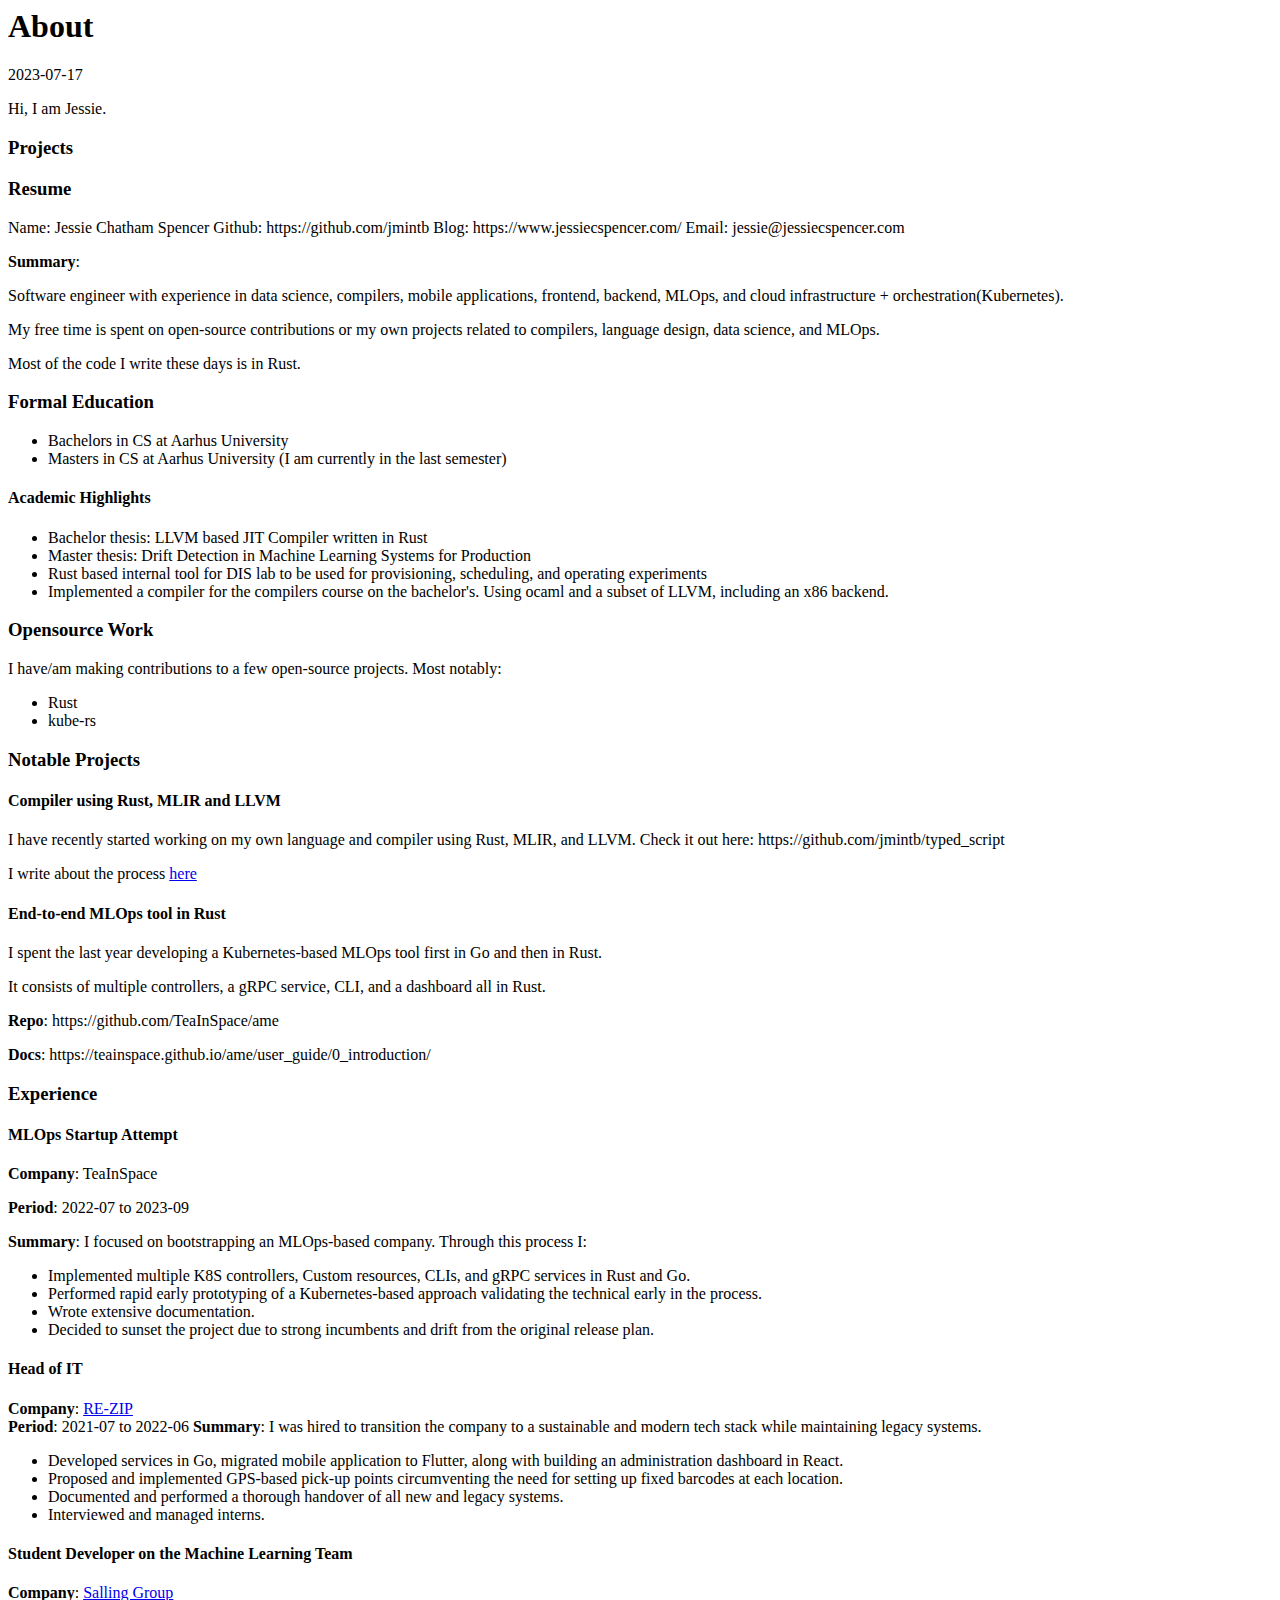
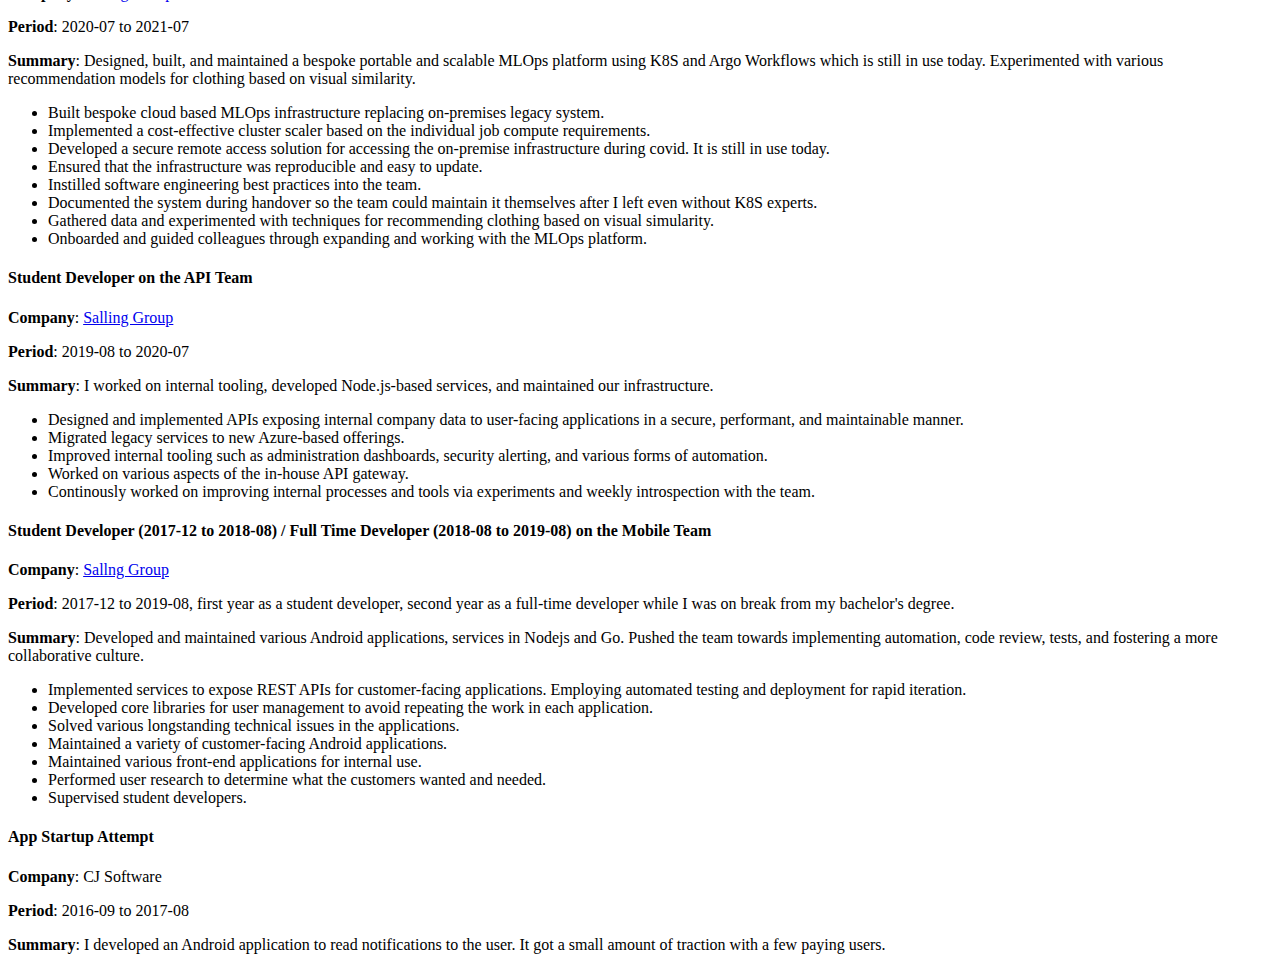
<file: about/index.html>
<html lang="en">
<head>
<meta 
  name    = "color-scheme" 
  content = "light dark"
/>
<meta name="viewport" content="width=device-width, initial-scale=1">
<link rel="stylesheet" href="https://www.jessiecspencer.com/main.css">
</head>
<main >

<article>
  <h1 class="post-title">About</h1>
  <span class="post-date">2023-07-17</span>
  <p>Hi, I am Jessie.</p>
<h3 id="projects">Projects</h3>
<h3 id="resume">Resume</h3>
<p>Name: Jessie Chatham Spencer
Github: https://github.com/jmintb
Blog: https://www.jessiecspencer.com/
Email: jessie@jessiecspencer.com</p>
<p><strong>Summary</strong>:</p>
<p>Software engineer with experience in data science, compilers, mobile applications, frontend, backend, MLOps, and cloud infrastructure + orchestration(Kubernetes).</p>
<p>My free time is spent on open-source contributions or my own projects related to compilers, language design, data science, and MLOps.</p>
<p>Most of the code I write these days is in Rust.</p>
<h3 id="formal-education">Formal Education</h3>
<ul>
<li>Bachelors in CS at Aarhus University</li>
<li>Masters in CS at Aarhus University (I am currently in the last semester)</li>
</ul>
<h4 id="academic-highlights">Academic Highlights</h4>
<ul>
<li>Bachelor thesis: LLVM based JIT Compiler written in Rust</li>
<li>Master thesis: Drift Detection in Machine Learning Systems for Production</li>
<li>Rust based internal tool for DIS lab to be used for provisioning, scheduling, and operating experiments</li>
<li>Implemented a compiler for the compilers course on the bachelor's. Using ocaml and a subset of LLVM, including an x86 backend.</li>
</ul>
<h3 id="opensource-work">Opensource Work</h3>
<p>I have/am making contributions to a few open-source projects. Most notably:</p>
<ul>
<li>Rust</li>
<li>kube-rs</li>
</ul>
<h3 id="notable-projects">Notable Projects</h3>
<h4 id="compiler-using-rust-mlir-and-llvm">Compiler using Rust, MLIR and LLVM</h4>
<p>I have recently started working on my own language and compiler using Rust, MLIR, and LLVM. Check it out here: https://github.com/jmintb/typed_script</p>
<p>I write about the process <a href="https://www.jessiecspencer.com/blog/programming-language-1/">here</a></p>
<h4 id="end-to-end-mlops-tool-in-rust">End-to-end MLOps tool in Rust</h4>
<p>I spent the last year developing a Kubernetes-based MLOps tool first in Go and then in Rust.</p>
<p>It consists of multiple controllers, a gRPC service, CLI, and a dashboard all in Rust.</p>
<p><strong>Repo</strong>: https://github.com/TeaInSpace/ame</p>
<p><strong>Docs</strong>: https://teainspace.github.io/ame/user_guide/0_introduction/</p>
<h3 id="experience">Experience</h3>
<h4 id="mlops-startup-attempt">MLOps Startup Attempt</h4>
<p><strong>Company</strong>: TeaInSpace</p>
<p><strong>Period</strong>: 2022-07 to 2023-09</p>
<p><strong>Summary</strong>: I focused on bootstrapping an MLOps-based company. Through this process I:</p>
<ul>
<li>Implemented multiple K8S controllers, Custom resources, CLIs, and gRPC services in Rust and Go.</li>
<li>Performed rapid early prototyping of a Kubernetes-based approach validating the technical early in the process.</li>
<li>Wrote extensive documentation.</li>
<li>Decided to sunset the project due to strong incumbents and drift from the original release plan.</li>
</ul>
<h4 id="head-of-it">Head of IT</h4>
<p><strong>Company</strong>: <a href="https://re-zip.com/?gclid=Cj0KCQjwxuCnBhDLARIsAB-cq1o_z7teB4AaU04GBLa0RuAxazpu2lyCzlcImiq2tUMRNC3hCEdFuQ0aAuFWEALw_wcB">RE-ZIP</a><br />
<strong>Period</strong>: 2021-07 to 2022-06
<strong>Summary</strong>: I was hired to transition the company to a sustainable and modern tech stack while maintaining legacy systems.</p>
<ul>
<li>Developed services in Go, migrated mobile application to Flutter, along with building an administration dashboard in React.</li>
<li>Proposed and implemented GPS-based pick-up points circumventing the need for setting up fixed barcodes at each location.</li>
<li>Documented and performed a thorough handover of all new and legacy systems.</li>
<li>Interviewed and managed interns.</li>
</ul>
<h4 id="student-developer-on-the-machine-learning-team">Student Developer on the Machine Learning Team</h4>
<p><strong>Company</strong>: <a href="https://sallinggroup.com/">Salling Group</a></p>
<p><strong>Period</strong>: 2020-07 to 2021-07</p>
<p><strong>Summary</strong>:  Designed, built, and maintained a bespoke portable and scalable MLOps platform using K8S and Argo Workflows which is still in use today. Experimented with various recommendation models for clothing based on visual similarity.</p>
<ul>
<li>Built bespoke cloud based MLOps infrastructure replacing on-premises legacy system.</li>
<li>Implemented a cost-effective cluster scaler based on the individual job compute requirements.</li>
<li>Developed a secure remote access solution for accessing the on-premise infrastructure during covid. It is still in use today. </li>
<li>Ensured that the infrastructure was reproducible and easy to update.</li>
<li>Instilled software engineering best practices into the team.</li>
<li>Documented the system during handover so the team could maintain it themselves after I left even without K8S experts.</li>
<li>Gathered data and experimented with techniques for recommending clothing based on visual simularity.</li>
<li>Onboarded and guided colleagues through expanding and working with the MLOps platform.</li>
</ul>
<h4 id="student-developer-on-the-api-team">Student Developer on the API Team</h4>
<p><strong>Company</strong>: <a href="https://sallinggroup.com/">Salling Group</a></p>
<p><strong>Period</strong>: 2019-08 to 2020-07</p>
<p><strong>Summary</strong>:  I worked on internal tooling, developed Node.js-based services, and maintained our infrastructure.</p>
<ul>
<li>Designed and implemented APIs exposing internal company data to user-facing applications in a secure, performant, and maintainable manner.</li>
<li>Migrated legacy services to new Azure-based offerings.</li>
<li>Improved internal tooling such as administration dashboards, security alerting, and various forms of automation.</li>
<li>Worked on various aspects of the in-house API gateway.</li>
<li>Continously worked on improving internal processes and tools via experiments and weekly introspection with the team.</li>
</ul>
<h4 id="student-developer-2017-12-to-2018-08-full-time-developer-2018-08-to-2019-08-on-the-mobile-team">Student Developer (2017-12 to 2018-08) / Full Time Developer (2018-08 to 2019-08) on the Mobile Team</h4>
<p><strong>Company</strong>: <a href="https://sallinggroup.com/">Sallng Group</a></p>
<p><strong>Period</strong>: 2017-12 to 2019-08, first year as a student developer, second year as a full-time developer while I was on break from my bachelor's degree.</p>
<p><strong>Summary</strong>: Developed and maintained various Android applications, services in Nodejs and Go. Pushed the team towards implementing automation, code review, tests, and fostering a more collaborative culture.</p>
<ul>
<li>Implemented services to expose REST APIs for customer-facing applications. Employing automated testing and deployment for rapid iteration.</li>
<li>Developed core libraries for user management to avoid repeating the work in each application.</li>
<li>Solved various longstanding technical issues in the applications.</li>
<li>Maintained a variety of customer-facing Android applications.</li>
<li>Maintained various front-end applications for internal use.</li>
<li>Performed user research to determine what the customers wanted and needed.</li>
<li>Supervised student developers.</li>
</ul>
<h4 id="app-startup-attempt">App Startup Attempt</h4>
<p><strong>Company</strong>: CJ Software</p>
<p><strong>Period</strong>: 2016-09 to 2017-08</p>
<p><strong>Summary</strong>: I developed an Android application to read notifications to the user. It got a small amount of traction with a few paying users.</p>

</article>

</main>
</html>
</file>
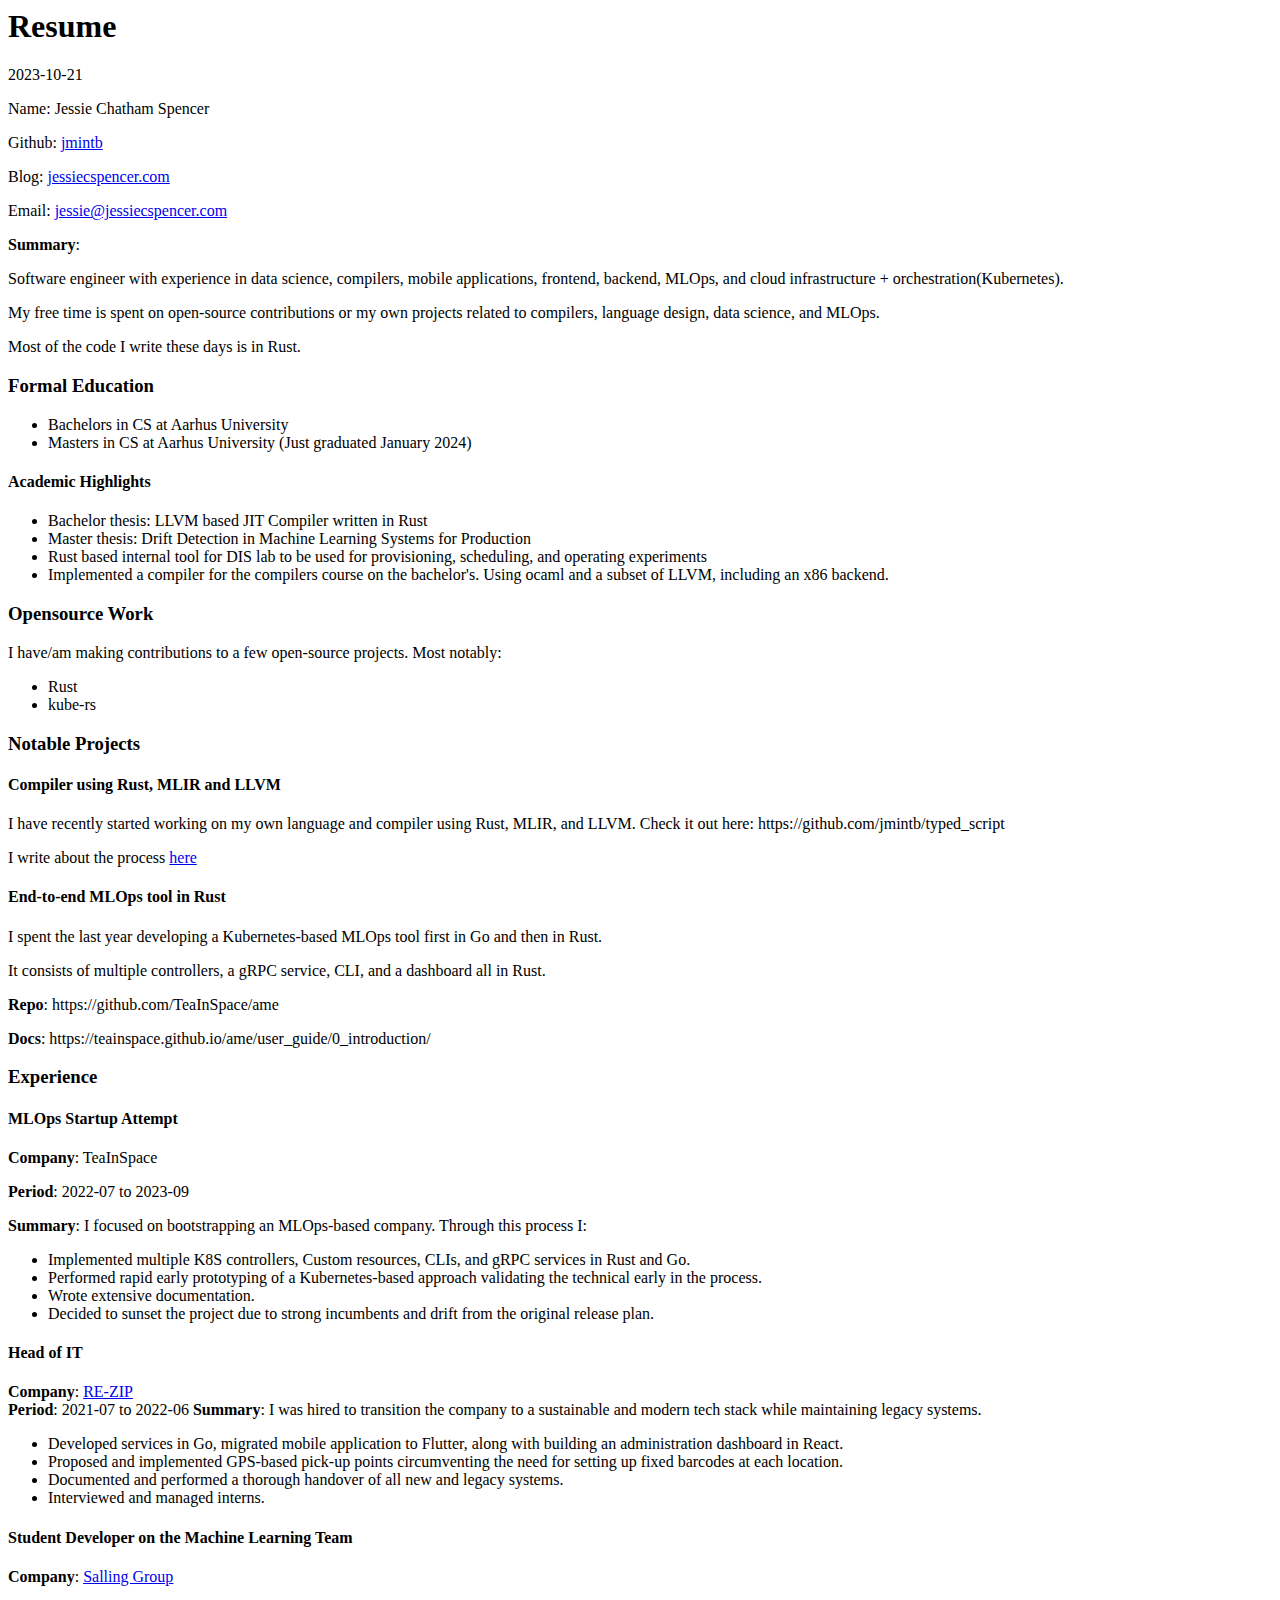
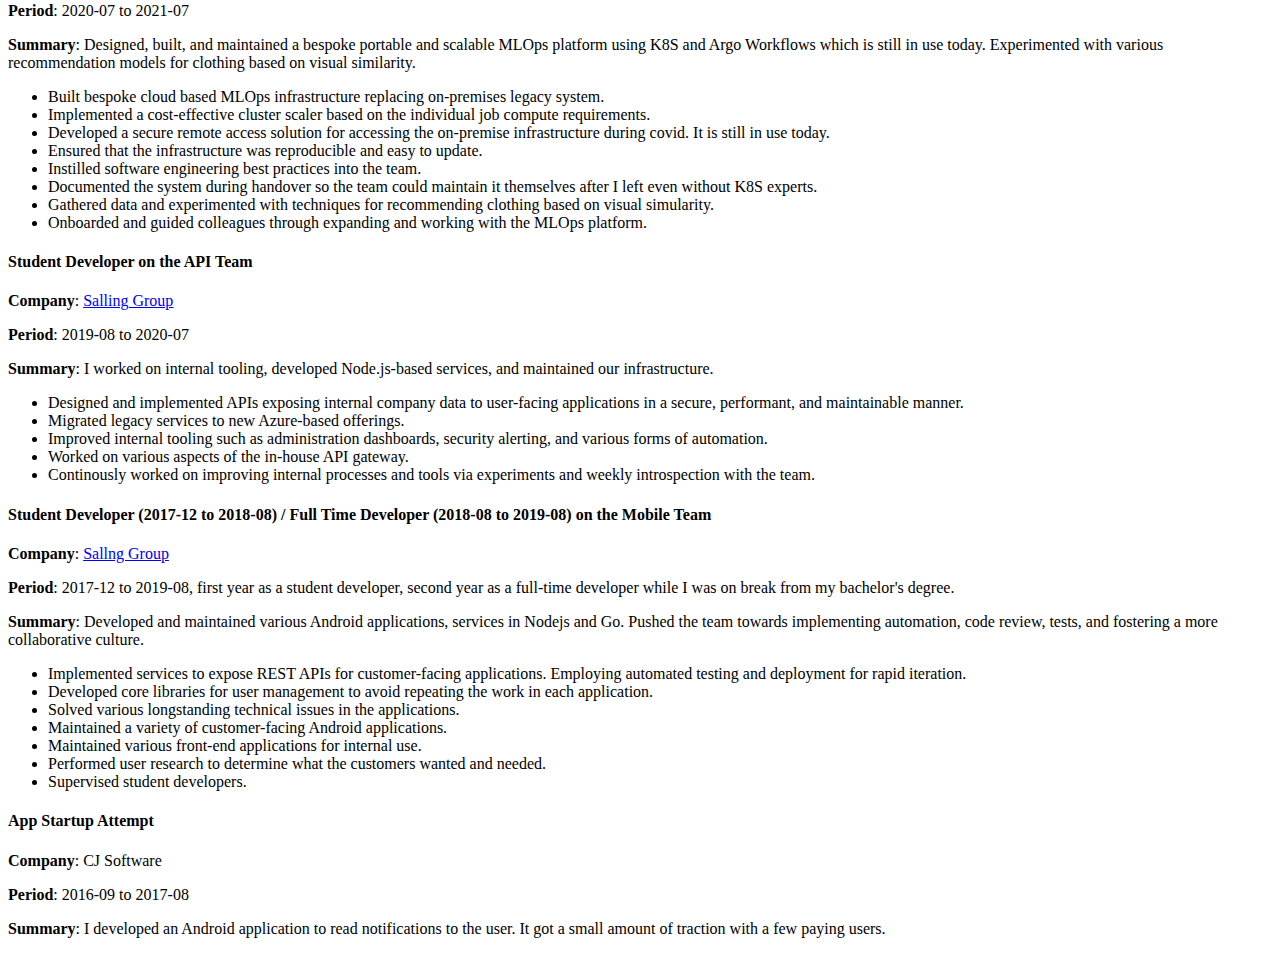
<file: resume/index.html>
<html lang="en">
<head>
<meta 
  name    = "color-scheme" 
  content = "light dark"
/>
<meta name="viewport" content="width=device-width, initial-scale=1">
<link rel="stylesheet" href="https://www.jessiecspencer.com/main.css">
</head>
<main >

<article>
  <h1 class="post-title">Resume</h1>
  <span class="post-date">2023-10-21</span>
  <p>Name: Jessie Chatham Spencer</p>
<p>Github: <a href="https://github.com/jmintb">jmintb</a></p>
<p>Blog: <a href="https://www.jessiecspencer.com/">jessiecspencer.com</a></p>
<p>Email: <a href="mailto:jessie@jessiecspencer.com">jessie@jessiecspencer.com</a></p>
<p><strong>Summary</strong>:</p>
<p>Software engineer with experience in data science, compilers, mobile applications, frontend, backend, MLOps, and cloud infrastructure + orchestration(Kubernetes).</p>
<p>My free time is spent on open-source contributions or my own projects related to compilers, language design, data science, and MLOps.</p>
<p>Most of the code I write these days is in Rust.</p>
<h3 id="formal-education">Formal Education</h3>
<ul>
<li>Bachelors in CS at Aarhus University</li>
<li>Masters in CS at Aarhus University (Just graduated January 2024)</li>
</ul>
<h4 id="academic-highlights">Academic Highlights</h4>
<ul>
<li>Bachelor thesis: LLVM based JIT Compiler written in Rust</li>
<li>Master thesis: Drift Detection in Machine Learning Systems for Production</li>
<li>Rust based internal tool for DIS lab to be used for provisioning, scheduling, and operating experiments</li>
<li>Implemented a compiler for the compilers course on the bachelor's. Using ocaml and a subset of LLVM, including an x86 backend.</li>
</ul>
<h3 id="opensource-work">Opensource Work</h3>
<p>I have/am making contributions to a few open-source projects. Most notably:</p>
<ul>
<li>Rust</li>
<li>kube-rs</li>
</ul>
<h3 id="notable-projects">Notable Projects</h3>
<h4 id="compiler-using-rust-mlir-and-llvm">Compiler using Rust, MLIR and LLVM</h4>
<p>I have recently started working on my own language and compiler using Rust, MLIR, and LLVM. Check it out here: https://github.com/jmintb/typed_script</p>
<p>I write about the process <a href="https://www.jessiecspencer.com/blog/programming-language-1/">here</a></p>
<h4 id="end-to-end-mlops-tool-in-rust">End-to-end MLOps tool in Rust</h4>
<p>I spent the last year developing a Kubernetes-based MLOps tool first in Go and then in Rust.</p>
<p>It consists of multiple controllers, a gRPC service, CLI, and a dashboard all in Rust.</p>
<p><strong>Repo</strong>: https://github.com/TeaInSpace/ame</p>
<p><strong>Docs</strong>: https://teainspace.github.io/ame/user_guide/0_introduction/</p>
<h3 id="experience">Experience</h3>
<h4 id="mlops-startup-attempt">MLOps Startup Attempt</h4>
<p><strong>Company</strong>: TeaInSpace</p>
<p><strong>Period</strong>: 2022-07 to 2023-09</p>
<p><strong>Summary</strong>: I focused on bootstrapping an MLOps-based company. Through this process I:</p>
<ul>
<li>Implemented multiple K8S controllers, Custom resources, CLIs, and gRPC services in Rust and Go.</li>
<li>Performed rapid early prototyping of a Kubernetes-based approach validating the technical early in the process.</li>
<li>Wrote extensive documentation.</li>
<li>Decided to sunset the project due to strong incumbents and drift from the original release plan.</li>
</ul>
<h4 id="head-of-it">Head of IT</h4>
<p><strong>Company</strong>: <a href="https://re-zip.com/?gclid=Cj0KCQjwxuCnBhDLARIsAB-cq1o_z7teB4AaU04GBLa0RuAxazpu2lyCzlcImiq2tUMRNC3hCEdFuQ0aAuFWEALw_wcB">RE-ZIP</a><br />
<strong>Period</strong>: 2021-07 to 2022-06
<strong>Summary</strong>: I was hired to transition the company to a sustainable and modern tech stack while maintaining legacy systems.</p>
<ul>
<li>Developed services in Go, migrated mobile application to Flutter, along with building an administration dashboard in React.</li>
<li>Proposed and implemented GPS-based pick-up points circumventing the need for setting up fixed barcodes at each location.</li>
<li>Documented and performed a thorough handover of all new and legacy systems.</li>
<li>Interviewed and managed interns.</li>
</ul>
<h4 id="student-developer-on-the-machine-learning-team">Student Developer on the Machine Learning Team</h4>
<p><strong>Company</strong>: <a href="https://sallinggroup.com/">Salling Group</a></p>
<p><strong>Period</strong>: 2020-07 to 2021-07</p>
<p><strong>Summary</strong>:  Designed, built, and maintained a bespoke portable and scalable MLOps platform using K8S and Argo Workflows which is still in use today. Experimented with various recommendation models for clothing based on visual similarity.</p>
<ul>
<li>Built bespoke cloud based MLOps infrastructure replacing on-premises legacy system.</li>
<li>Implemented a cost-effective cluster scaler based on the individual job compute requirements.</li>
<li>Developed a secure remote access solution for accessing the on-premise infrastructure during covid. It is still in use today. </li>
<li>Ensured that the infrastructure was reproducible and easy to update.</li>
<li>Instilled software engineering best practices into the team.</li>
<li>Documented the system during handover so the team could maintain it themselves after I left even without K8S experts.</li>
<li>Gathered data and experimented with techniques for recommending clothing based on visual simularity.</li>
<li>Onboarded and guided colleagues through expanding and working with the MLOps platform.</li>
</ul>
<h4 id="student-developer-on-the-api-team">Student Developer on the API Team</h4>
<p><strong>Company</strong>: <a href="https://sallinggroup.com/">Salling Group</a></p>
<p><strong>Period</strong>: 2019-08 to 2020-07</p>
<p><strong>Summary</strong>:  I worked on internal tooling, developed Node.js-based services, and maintained our infrastructure.</p>
<ul>
<li>Designed and implemented APIs exposing internal company data to user-facing applications in a secure, performant, and maintainable manner.</li>
<li>Migrated legacy services to new Azure-based offerings.</li>
<li>Improved internal tooling such as administration dashboards, security alerting, and various forms of automation.</li>
<li>Worked on various aspects of the in-house API gateway.</li>
<li>Continously worked on improving internal processes and tools via experiments and weekly introspection with the team.</li>
</ul>
<h4 id="student-developer-2017-12-to-2018-08-full-time-developer-2018-08-to-2019-08-on-the-mobile-team">Student Developer (2017-12 to 2018-08) / Full Time Developer (2018-08 to 2019-08) on the Mobile Team</h4>
<p><strong>Company</strong>: <a href="https://sallinggroup.com/">Sallng Group</a></p>
<p><strong>Period</strong>: 2017-12 to 2019-08, first year as a student developer, second year as a full-time developer while I was on break from my bachelor's degree.</p>
<p><strong>Summary</strong>: Developed and maintained various Android applications, services in Nodejs and Go. Pushed the team towards implementing automation, code review, tests, and fostering a more collaborative culture.</p>
<ul>
<li>Implemented services to expose REST APIs for customer-facing applications. Employing automated testing and deployment for rapid iteration.</li>
<li>Developed core libraries for user management to avoid repeating the work in each application.</li>
<li>Solved various longstanding technical issues in the applications.</li>
<li>Maintained a variety of customer-facing Android applications.</li>
<li>Maintained various front-end applications for internal use.</li>
<li>Performed user research to determine what the customers wanted and needed.</li>
<li>Supervised student developers.</li>
</ul>
<h4 id="app-startup-attempt">App Startup Attempt</h4>
<p><strong>Company</strong>: CJ Software</p>
<p><strong>Period</strong>: 2016-09 to 2017-08</p>
<p><strong>Summary</strong>: I developed an Android application to read notifications to the user. It got a small amount of traction with a few paying users.</p>

</article>

</main>
</html>
</file>
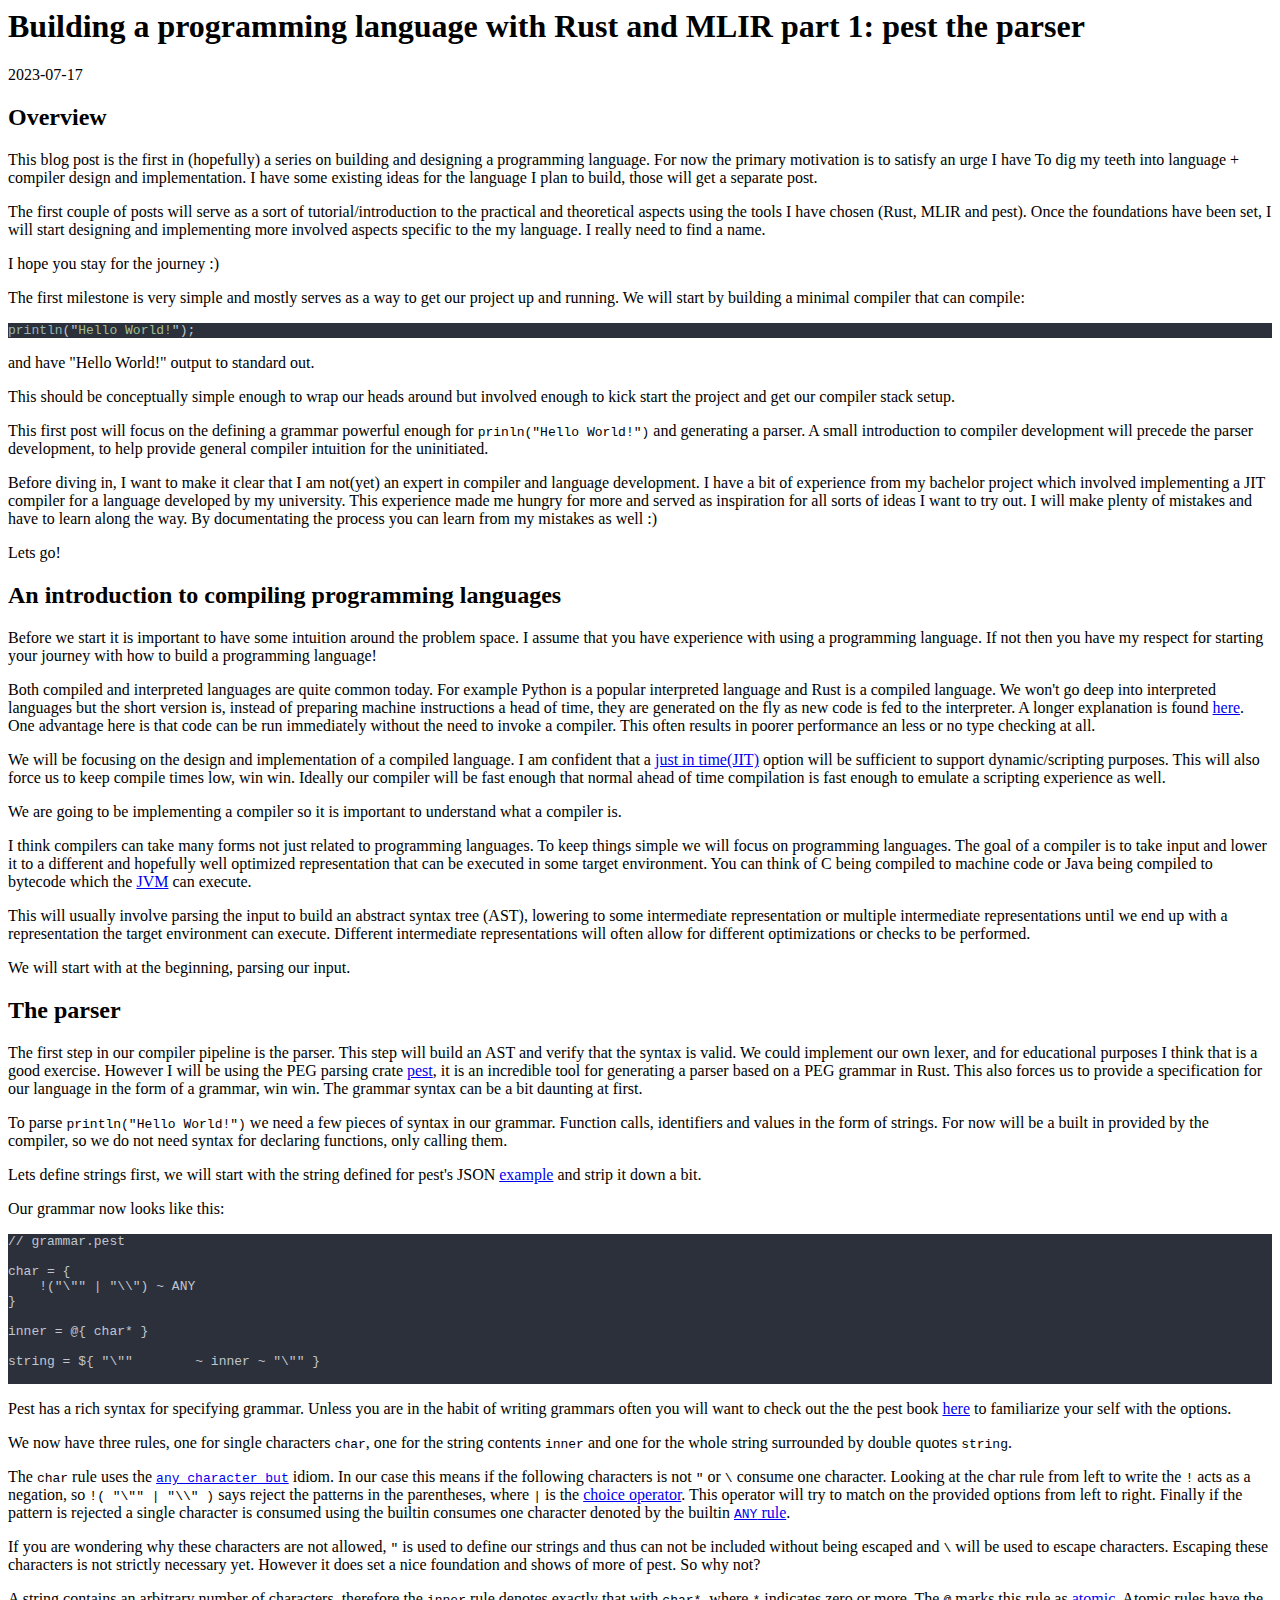
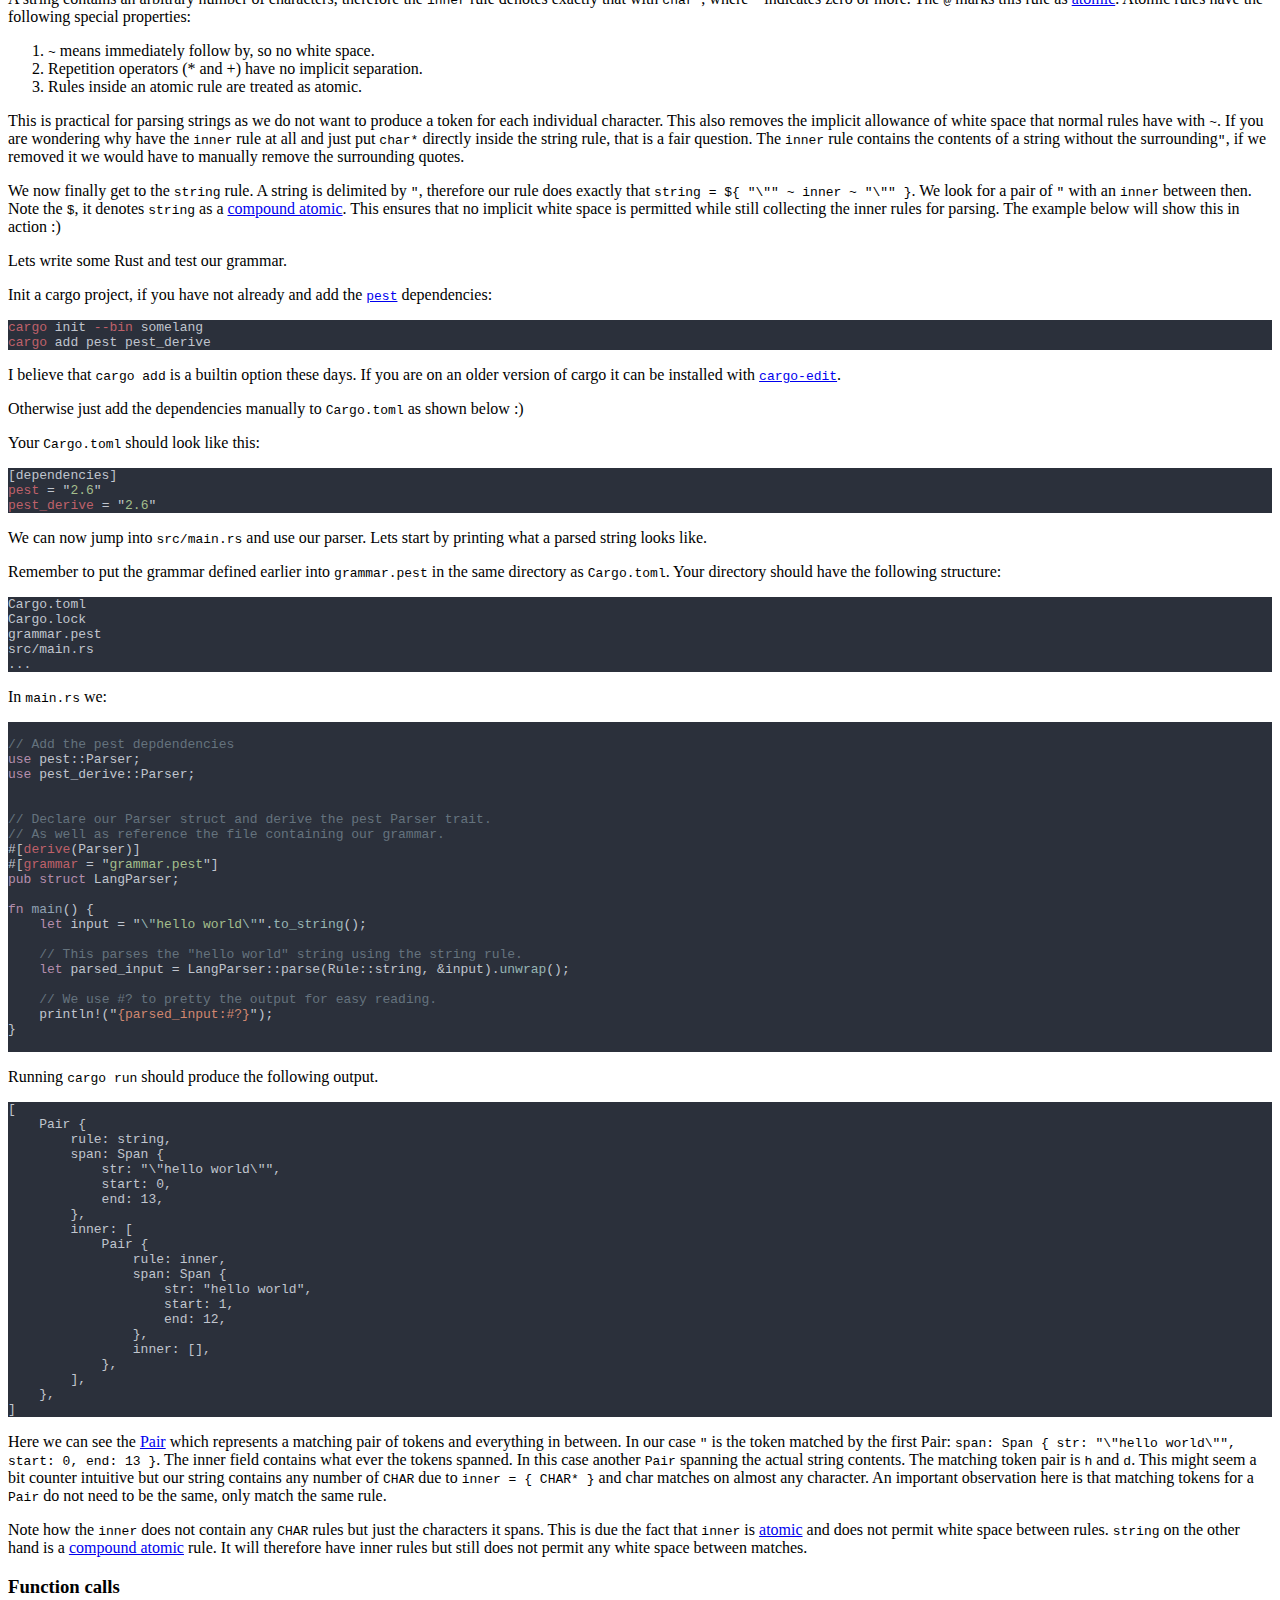
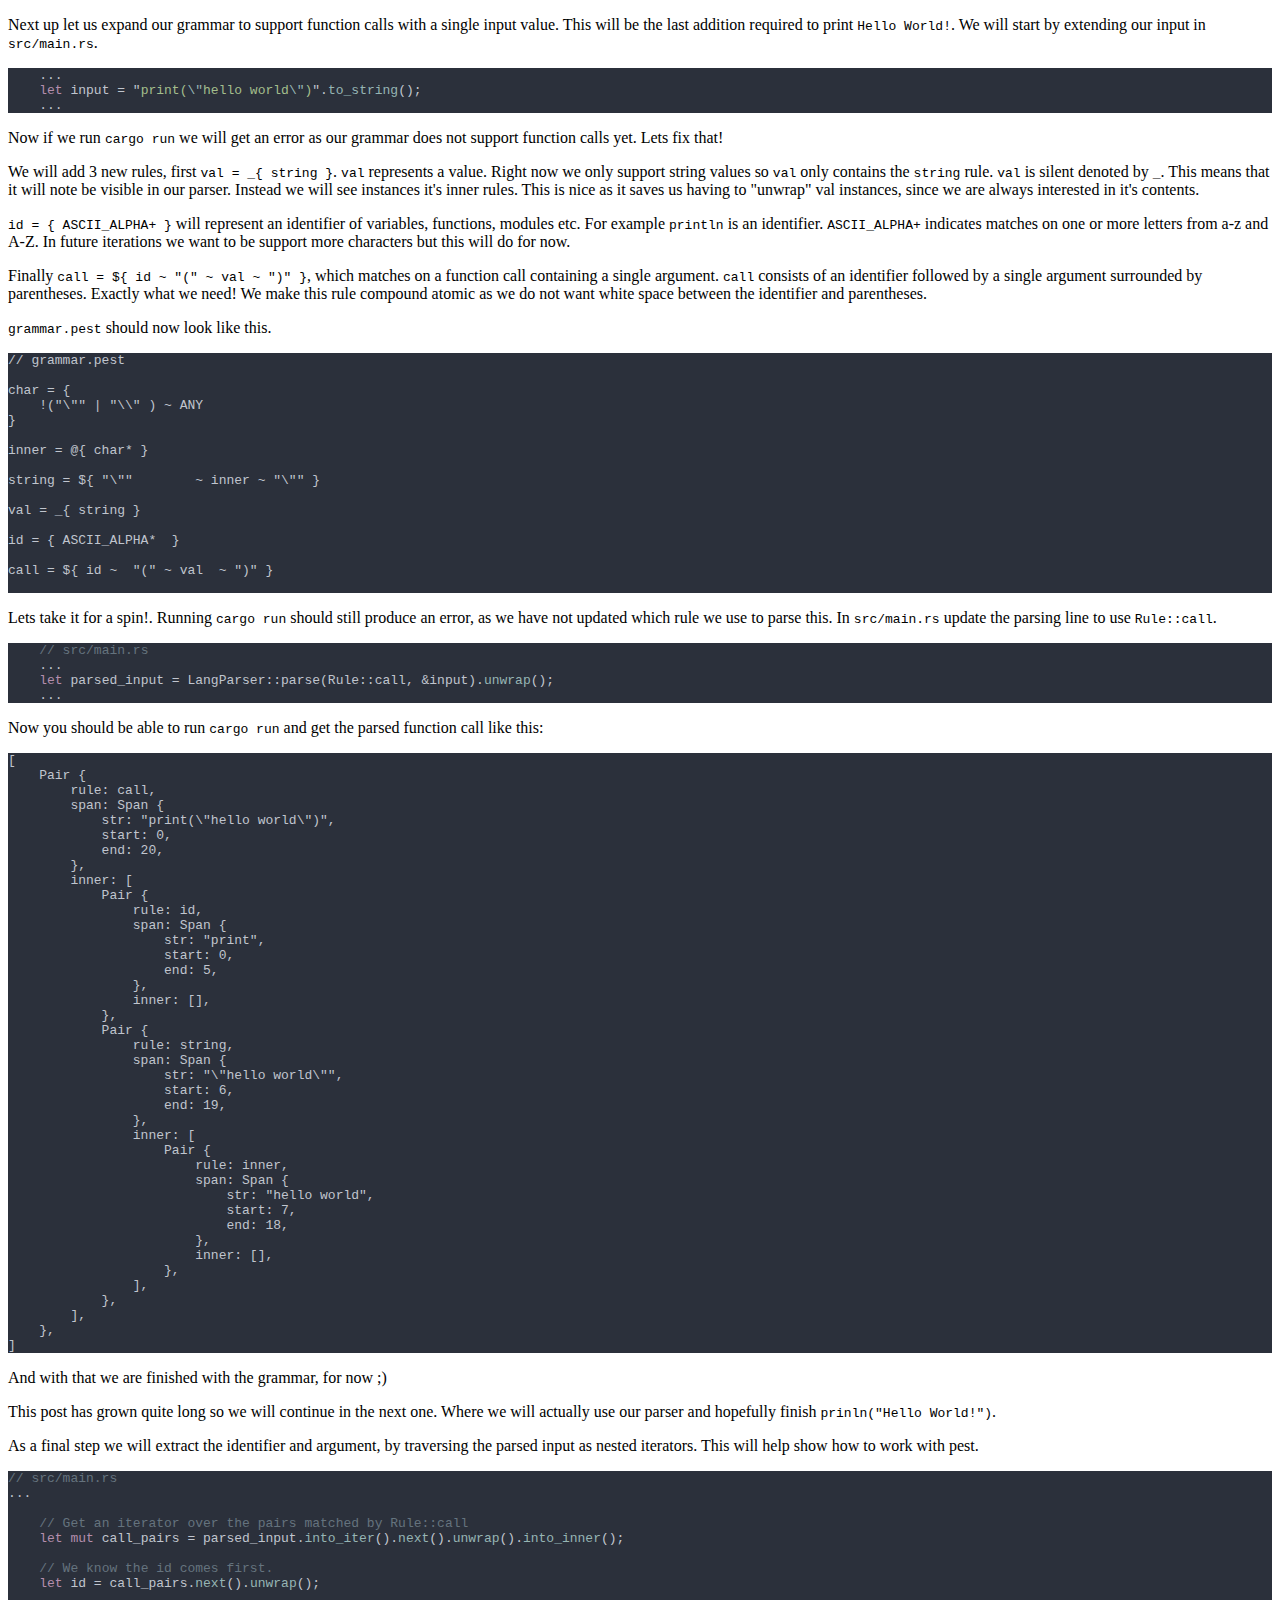
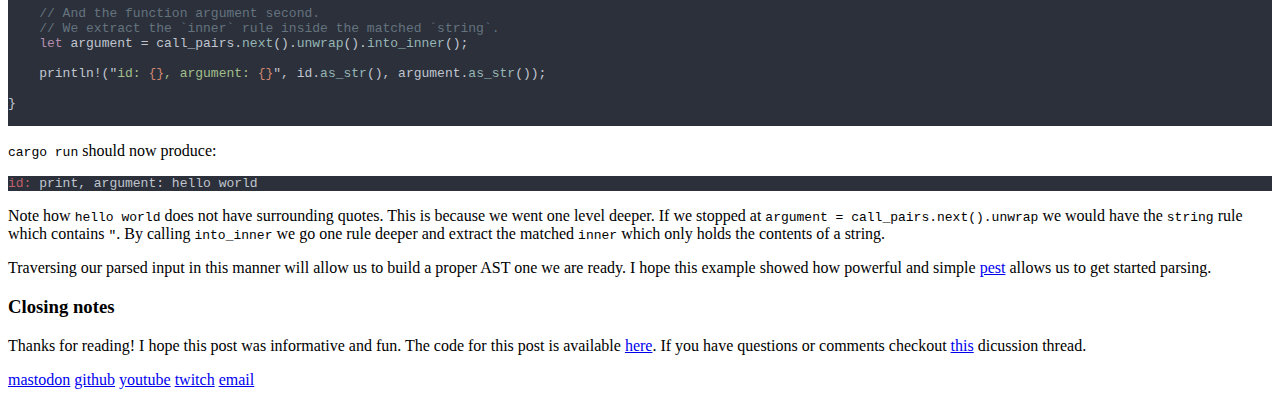
<file: blog/programming-language-1/index.html>
<html lang="en">
<head>
<meta 
  name    = "color-scheme" 
  content = "light dark"
/>
<meta name="viewport" content="width=device-width, initial-scale=1">
<link rel="stylesheet" href="https://www.jessiecspencer.com/main.css">
</head>
<main >

<article>
  <h1 class="post-title">Building a programming language with Rust and MLIR part 1: pest the parser</h1>
  <span class="post-date">2023-07-17</span>
  <h2 id="overview">Overview</h2>
<p>This blog post is the first in (hopefully) a series on building and designing a programming language. For now the primary
motivation is to satisfy an urge I have To dig my teeth into language + compiler design and implementation.
I have some existing ideas for the language I plan to build, those will get a separate post.</p>
<p>The first couple of posts will serve as a sort of tutorial/introduction to the practical and theoretical aspects using the tools I have chosen (Rust, MLIR and pest).
Once the foundations have been set, I will start designing and implementing more involved aspects specific to the my language. I really need to find a name. </p>
<p>I hope you stay for the journey :)</p>
<p>The first milestone is very simple and mostly serves as a way to get our project up and running. We will start by 
building a minimal compiler that can compile: </p>
<pre data-lang="rust" style="background-color:#2b303b;color:#c0c5ce;" class="language-rust "><code class="language-rust" data-lang="rust"><span style="color:#96b5b4;">println</span><span>(&quot;</span><span style="color:#a3be8c;">Hello World!</span><span>&quot;);
</span></code></pre>
<p>and have &quot;Hello World!&quot; output to standard out.</p>
<p>This should be conceptually simple enough to wrap our heads around but involved enough to kick start the project and get our compiler stack setup.</p>
<p>This first post will focus on the defining a grammar powerful enough for <code>prinln(&quot;Hello World!&quot;)</code> and generating a parser. A small introduction to compiler development
will precede the parser development, to help provide general compiler intuition for the uninitiated.</p>
<p>Before diving in, I want to make it clear that I am not(yet) an expert in compiler and language development. I have a bit of experience
from my bachelor project which involved implementing a JIT compiler for a language developed by my university. This experience made me hungry
for more and served as inspiration for all sorts of ideas I want to try out. I will make plenty of mistakes and have to learn along the way.
By documentating the process you can learn from my mistakes as well :)</p>
<p>Lets go!</p>
<h2 id="an-introduction-to-compiling-programming-languages">An introduction to compiling programming languages</h2>
<p>Before we start it is important to have some intuition around the problem space. I assume that you have experience with using a programming language. 
If not then you have my respect for starting your journey with how to build a programming language!</p>
<p>Both compiled and interpreted languages are quite common today. For example Python is a popular interpreted language and Rust is a compiled language.
We won't go deep into interpreted languages but the short version is, instead of preparing machine instructions a head of time, they are generated on
the fly as new code is fed to the interpreter. A longer explanation is found <a href="https://en.wikipedia.org/wiki/Interpreter_(computing)">here</a>. One advantage
here is that code can be run immediately without the need to invoke a compiler. This often results in poorer performance an less or no type checking at all.</p>
<p>We will be focusing on the design and implementation of a compiled language.
I am confident that a <a href="https://en.wikipedia.org/wiki/Just-in-time_compilation">just in time(JIT)</a> option will be 
sufficient to support dynamic/scripting purposes. This will also force us to keep compile times low, win win. Ideally our compiler will be fast enough that normal 
ahead of time compilation is fast enough to emulate a scripting experience as well.</p>
<p>We are going to be implementing a compiler so it is important to understand what a compiler is.</p>
<p>I think compilers can take many forms not just related to programming languages. To keep things simple we will focus on programming languages.
The goal of a compiler is to take input and lower it to a different  and hopefully well optimized representation that can be executed in some target environment. You can think of C being compiled to
machine code or Java being compiled to bytecode which the  <a href="https://en.wikipedia.org/wiki/Java_virtual_machine">JVM</a> can execute. </p>
<p>This will usually involve parsing the input to build an abstract syntax tree (AST), lowering to some intermediate representation or multiple intermediate representations 
until we end up with a representation the target environment can execute. Different intermediate representations will often allow for different optimizations or checks to be performed.</p>
<p>We will start with at the beginning, parsing our input.</p>
<h2 id="the-parser">The parser</h2>
<p>The first step in our compiler pipeline is the parser. This step will build an AST and verify that the syntax is valid. 
We could implement our own lexer, and for educational purposes I think that is a good exercise. However I will be using
the PEG parsing crate <a href="https://pest.rs/">pest</a>, it is an incredible tool for generating a parser based on a PEG grammar in Rust.
This also forces us to provide a specification for our language in the form of a grammar, win win. The grammar syntax
can be a bit daunting at first.</p>
<p>To parse <code>println(&quot;Hello World!&quot;)</code> we need a few pieces of syntax in our grammar. Function calls, identifiers and values in the form of strings. 
For now will be a built in provided by the compiler, so we do not need syntax for declaring functions, only calling them.</p>
<p>Lets define strings first, we will start with the string defined for pest's JSON <a href="https://pest.rs/book/examples/json.html">example</a> and strip it down a bit.</p>
<p>Our grammar now looks like this:</p>
<pre style="background-color:#2b303b;color:#c0c5ce;"><code><span>// grammar.pest
</span><span>
</span><span>char = {
</span><span>    !(&quot;\&quot;&quot; | &quot;\\&quot;) ~ ANY
</span><span>}
</span><span>
</span><span>inner = @{ char* }
</span><span>
</span><span>string = ${ &quot;\&quot;&quot;	~ inner ~ &quot;\&quot;&quot; }
</span><span>
</span></code></pre>
<p>Pest has a rich syntax for specifying 
grammar. Unless you are in the habit of writing grammars often you will want to check out the the pest book 
<a href="https://pest.rs/book/grammars/grammars.html">here</a> to familiarize your self with the options. </p>
<p>We now have three rules, one for single characters <code>char</code>, one for the string contents <code>inner</code> and one for the whole string surrounded by double quotes <code>string</code>.</p>
<p>The <code>char</code> rule uses the <a href="https://pest.rs/book/grammars/syntax.html#predicates"><code>any character but</code></a> idiom. 
In our case this means if the following characters is not <code>&quot;</code> or <code>\</code> consume one character.
Looking at the char rule from left to write the <code>!</code> acts as a negation, so <code>!( &quot;\&quot;&quot; | &quot;\\&quot; )</code> says reject the patterns in the parentheses, where <code>|</code> is the 
<a href="https://pest.rs/book/grammars/syntax.html?highlight=choice#ordered-choice">choice operator</a>. This operator will try to match on the provided options from left to right. Finally if the pattern is rejected 
a single character is consumed using the builtin consumes one character denoted by the builtin <a href="https://pest.rs/book/grammars/built-ins.html"><code>ANY</code> rule</a>.</p>
<p>If you are wondering why these characters are not allowed, <code>&quot;</code> is used to define our strings and thus can not be included without being escaped 
and <code>\</code> will be used to escape characters.
Escaping these characters is not strictly necessary yet. However it does set a nice foundation and shows of more of pest. So why not? </p>
<p>A string contains an arbitrary number of characters, therefore the <code>inner</code> rule denotes exactly that with <code>char*</code>, where <code>*</code> indicates zero or more. The <code>@</code> marks this rule 
as <a href="https://pest.rs/book/grammars/syntax.html#atomic">atomic</a>. Atomic rules have the following special properties:</p>
<ol>
<li><code>~</code> means immediately follow by, so no white space. </li>
<li>Repetition operators (* and +) have no implicit separation.</li>
<li>Rules inside an atomic rule are treated as atomic.</li>
</ol>
<p>This is practical for parsing strings as we do not want to produce a token for each individual character. This also removes the implicit
allowance of white space that normal rules have with <code>~</code>. If you are wondering why have the <code>inner</code> rule at all and just put <code>char*</code> directly
inside the string rule, that is a fair question. The <code>inner</code> rule contains the contents of a string without the surrounding<code>&quot;</code>, if we removed it we would have to manually
remove the surrounding quotes.</p>
<p>We now finally get to the <code>string</code> rule. A string is delimited by <code>&quot;</code>, therefore our rule does exactly that 
<code>string = ${ &quot;\&quot;&quot;	~ inner ~ &quot;\&quot;&quot; }</code>. We look for a pair of <code>&quot;</code> with an <code>inner</code> between then. Note the <code>$</code>, it denotes <code>string</code> as
a <a href="https://pest.rs/book/grammars/syntax.html#atomic">compound atomic</a>. This ensures that no implicit white space is permitted while
still collecting the inner rules for parsing. The example below will show this in action :)</p>
<p>Lets write some Rust and test our grammar.</p>
<p>Init a cargo project, if you have not already and add the <a href="https://pest.rs"><code>pest</code></a> dependencies:</p>
<pre data-lang="sh" style="background-color:#2b303b;color:#c0c5ce;" class="language-sh "><code class="language-sh" data-lang="sh"><span style="color:#bf616a;">cargo</span><span> init</span><span style="color:#bf616a;"> --bin</span><span> somelang 
</span><span style="color:#bf616a;">cargo</span><span> add pest pest_derive 
</span></code></pre>
<p>I believe that <code>cargo add</code> is a builtin option these days. If you are on an older version of cargo it can be installed with <a href="https://github.com/killercup/cargo-edit"><code>cargo-edit</code></a>. </p>
<p>Otherwise just add the dependencies manually to <code>Cargo.toml</code> as shown below :)</p>
<p>Your <code>Cargo.toml</code> should look like this:</p>
<pre data-lang="toml" style="background-color:#2b303b;color:#c0c5ce;" class="language-toml "><code class="language-toml" data-lang="toml"><span>[dependencies]
</span><span style="color:#bf616a;">pest </span><span>= &quot;</span><span style="color:#a3be8c;">2.6</span><span>&quot;
</span><span style="color:#bf616a;">pest_derive </span><span>= &quot;</span><span style="color:#a3be8c;">2.6</span><span>&quot;
</span></code></pre>
<p>We can now jump into <code>src/main.rs</code> and use our parser. Lets start by printing what a parsed string looks like.</p>
<p>Remember to put the grammar defined earlier into <code>grammar.pest</code> in the same directory as <code>Cargo.toml</code>. Your directory should have the following structure:</p>
<pre style="background-color:#2b303b;color:#c0c5ce;"><code><span>Cargo.toml
</span><span>Cargo.lock
</span><span>grammar.pest
</span><span>src/main.rs
</span><span>...
</span></code></pre>
<p>In <code>main.rs</code> we:</p>
<pre data-lang="rust" style="background-color:#2b303b;color:#c0c5ce;" class="language-rust "><code class="language-rust" data-lang="rust"><span>
</span><span style="color:#65737e;">// Add the pest depdendencies
</span><span style="color:#b48ead;">use </span><span>pest::Parser;
</span><span style="color:#b48ead;">use </span><span>pest_derive::Parser;
</span><span>
</span><span>
</span><span style="color:#65737e;">// Declare our Parser struct and derive the pest Parser trait.
</span><span style="color:#65737e;">// As well as reference the file containing our grammar.
</span><span>#[</span><span style="color:#bf616a;">derive</span><span>(Parser)]
</span><span>#[</span><span style="color:#bf616a;">grammar </span><span>= &quot;</span><span style="color:#a3be8c;">grammar.pest</span><span>&quot;]
</span><span style="color:#b48ead;">pub struct </span><span>LangParser;
</span><span>
</span><span style="color:#b48ead;">fn </span><span style="color:#8fa1b3;">main</span><span>() {
</span><span>    </span><span style="color:#b48ead;">let</span><span> input = &quot;</span><span style="color:#96b5b4;">\&quot;</span><span style="color:#a3be8c;">hello world</span><span style="color:#96b5b4;">\&quot;</span><span>&quot;.</span><span style="color:#96b5b4;">to_string</span><span>();
</span><span>
</span><span>    </span><span style="color:#65737e;">// This parses the &quot;hello world&quot; string using the string rule.
</span><span>    </span><span style="color:#b48ead;">let</span><span> parsed_input = LangParser::parse(Rule::string, &amp;input).</span><span style="color:#96b5b4;">unwrap</span><span>();
</span><span>
</span><span>    </span><span style="color:#65737e;">// We use #? to pretty the output for easy reading.
</span><span>    println!(&quot;</span><span style="color:#d08770;">{parsed_input:#?}</span><span>&quot;);
</span><span>}
</span><span>
</span></code></pre>
<p>Running <code>cargo run</code> should produce the following output.</p>
<pre style="background-color:#2b303b;color:#c0c5ce;"><code><span>[
</span><span>    Pair {
</span><span>        rule: string,
</span><span>        span: Span {
</span><span>            str: &quot;\&quot;hello world\&quot;&quot;,
</span><span>            start: 0,
</span><span>            end: 13,
</span><span>        },
</span><span>        inner: [
</span><span>            Pair {
</span><span>                rule: inner,
</span><span>                span: Span {
</span><span>                    str: &quot;hello world&quot;,
</span><span>                    start: 1,
</span><span>                    end: 12,
</span><span>                },
</span><span>                inner: [],
</span><span>            },
</span><span>        ],
</span><span>    },
</span><span>]
</span></code></pre>
<p>Here we can see the <a href="https://docs.rs/pest/latest/pest/iterators/struct.Pair.html">Pair</a> which 
represents a matching pair of tokens and everything in between. In our case <code>&quot;</code> is the token
matched by the first Pair: <code>span: Span { str: &quot;\&quot;hello world\&quot;&quot;, start: 0, end: 13 }</code>. 
The inner field contains what ever the tokens spanned. In this case another <code>Pair</code> spanning the actual 
string contents. The matching token pair is <code>h</code> and <code>d</code>. This might seem a bit counter intuitive
but our string contains any number of <code>CHAR</code> due to <code>inner = { CHAR* }</code> and char matches
on almost any character. An important observation here is that matching tokens for a <code>Pair</code> do not need to be the same, 
only match the same rule. </p>
<p>Note how the <code>inner</code> does not contain any <code>CHAR</code> rules but just the characters it spans. 
This is due the fact that <code>inner</code> is <a href="https://pest.rs/book/grammars/syntax.html#atomic">atomic</a> and does not permit 
white space between rules. <code>string</code> on the other hand is a <a href="https://pest.rs/book/grammars/syntax.html#atomic">compound atomic</a> rule. 
It will therefore have inner rules but still does not permit any white space between matches.</p>
<h3 id="function-calls">Function calls</h3>
<p>Next up let us expand our grammar to support function calls with a single input value. This will be the last addition required to print <code>Hello World!</code>.
We will start by extending our input in <code>src/main.rs</code>.</p>
<pre data-lang="rust" style="background-color:#2b303b;color:#c0c5ce;" class="language-rust "><code class="language-rust" data-lang="rust"><span>    ...
</span><span>    </span><span style="color:#b48ead;">let</span><span> input = &quot;</span><span style="color:#a3be8c;">print(</span><span style="color:#96b5b4;">\&quot;</span><span style="color:#a3be8c;">hello world</span><span style="color:#96b5b4;">\&quot;</span><span style="color:#a3be8c;">)</span><span>&quot;.</span><span style="color:#96b5b4;">to_string</span><span>();
</span><span>    ...
</span></code></pre>
<p>Now if we run <code>cargo run</code> we will get an error as our grammar does not support function calls yet. Lets fix that!</p>
<p>We will add 3 new rules, first  <code>val = _{ string }</code>. <code>val</code> represents a value. Right now we only support string values
so <code>val</code> only contains the <code>string</code> rule. <code>val</code> is silent denoted by <code>_</code>. This means that it will note be visible in our
parser. Instead we will see instances it's inner rules. This is nice as it saves us having to &quot;unwrap&quot; val instances, since we
are always interested in it's contents.</p>
<p><code>id = { ASCII_ALPHA+  }</code> will represent an identifier of variables, functions, modules etc. For example <code>println</code> is an identifier. 
<code>ASCII_ALPHA+</code> indicates matches on one or more
letters from a-z and A-Z. In future iterations we want to be support more characters but this will do for now. </p>
<p>Finally <code>call = ${ id ~  &quot;(&quot; ~ val  ~ &quot;)&quot; }</code>, which matches on a function call containing a single argument. 
<code>call</code> consists of an identifier followed by a single argument surrounded by parentheses. 
Exactly what we need! We make this rule compound atomic as we do not want white space between the 
identifier and parentheses.</p>
<p><code>grammar.pest</code> should now look like this.</p>
<pre style="background-color:#2b303b;color:#c0c5ce;"><code><span>// grammar.pest
</span><span>
</span><span>char = {
</span><span>    !(&quot;\&quot;&quot; | &quot;\\&quot; ) ~ ANY
</span><span>}
</span><span>
</span><span>inner = @{ char* }
</span><span>
</span><span>string = ${ &quot;\&quot;&quot;	~ inner ~ &quot;\&quot;&quot; }
</span><span>
</span><span>val = _{ string }
</span><span>
</span><span>id = { ASCII_ALPHA*  }
</span><span>
</span><span>call = ${ id ~  &quot;(&quot; ~ val  ~ &quot;)&quot; }
</span><span>
</span></code></pre>
<p>Lets take it for a spin!. Running <code>cargo run</code> should still produce an error, as we have not updated which rule we use to parse this.
In <code>src/main.rs</code> update the parsing line to use <code>Rule::call</code>. </p>
<pre data-lang="rust" style="background-color:#2b303b;color:#c0c5ce;" class="language-rust "><code class="language-rust" data-lang="rust"><span>    </span><span style="color:#65737e;">// src/main.rs
</span><span>    ...
</span><span>    </span><span style="color:#b48ead;">let</span><span> parsed_input = LangParser::parse(Rule::call, &amp;input).</span><span style="color:#96b5b4;">unwrap</span><span>();
</span><span>    ...
</span></code></pre>
<p>Now you should be able to run <code>cargo run</code> and get the parsed function call like this:</p>
<pre data-lang="shell" style="background-color:#2b303b;color:#c0c5ce;" class="language-shell "><code class="language-shell" data-lang="shell"><span>[
</span><span>    Pair {
</span><span>        rule: call,
</span><span>        span: Span {
</span><span>            str: &quot;print(\&quot;hello world\&quot;)&quot;,
</span><span>            start: 0,
</span><span>            end: 20,
</span><span>        },
</span><span>        inner: [
</span><span>            Pair {
</span><span>                rule: id,
</span><span>                span: Span {
</span><span>                    str: &quot;print&quot;,
</span><span>                    start: 0,
</span><span>                    end: 5,
</span><span>                },
</span><span>                inner: [],
</span><span>            },
</span><span>            Pair {
</span><span>                rule: string,
</span><span>                span: Span {
</span><span>                    str: &quot;\&quot;hello world\&quot;&quot;,
</span><span>                    start: 6,
</span><span>                    end: 19,
</span><span>                },
</span><span>                inner: [
</span><span>                    Pair {
</span><span>                        rule: inner,
</span><span>                        span: Span {
</span><span>                            str: &quot;hello world&quot;,
</span><span>                            start: 7,
</span><span>                            end: 18,
</span><span>                        },
</span><span>                        inner: [],
</span><span>                    },
</span><span>                ],
</span><span>            },
</span><span>        ],
</span><span>    },
</span><span>]
</span></code></pre>
<p>And with that we are finished with the grammar, for now ;)</p>
<p>This post has grown quite long so we will continue in the next one. 
Where we will actually use our parser and hopefully finish <code>prinln(&quot;Hello World!&quot;)</code>.</p>
<p>As a final step we will extract the identifier and argument, by traversing the parsed input as nested iterators.
This will help show how to work with pest.</p>
<pre data-lang="rust" style="background-color:#2b303b;color:#c0c5ce;" class="language-rust "><code class="language-rust" data-lang="rust"><span style="color:#65737e;">// src/main.rs
</span><span>...
</span><span>
</span><span>    </span><span style="color:#65737e;">// Get an iterator over the pairs matched by Rule::call
</span><span>    </span><span style="color:#b48ead;">let mut</span><span> call_pairs = parsed_input.</span><span style="color:#96b5b4;">into_iter</span><span>().</span><span style="color:#96b5b4;">next</span><span>().</span><span style="color:#96b5b4;">unwrap</span><span>().</span><span style="color:#96b5b4;">into_inner</span><span>();
</span><span>
</span><span>    </span><span style="color:#65737e;">// We know the id comes first.
</span><span>    </span><span style="color:#b48ead;">let</span><span> id = call_pairs.</span><span style="color:#96b5b4;">next</span><span>().</span><span style="color:#96b5b4;">unwrap</span><span>();
</span><span>
</span><span>    </span><span style="color:#65737e;">// And the function argument second.
</span><span>    </span><span style="color:#65737e;">// We extract the `inner` rule inside the matched `string`.
</span><span>    </span><span style="color:#b48ead;">let</span><span> argument = call_pairs.</span><span style="color:#96b5b4;">next</span><span>().</span><span style="color:#96b5b4;">unwrap</span><span>().</span><span style="color:#96b5b4;">into_inner</span><span>();
</span><span>
</span><span>    println!(&quot;</span><span style="color:#a3be8c;">id: </span><span style="color:#d08770;">{}</span><span style="color:#a3be8c;">, argument: </span><span style="color:#d08770;">{}</span><span>&quot;, id.</span><span style="color:#96b5b4;">as_str</span><span>(), argument.</span><span style="color:#96b5b4;">as_str</span><span>());
</span><span>
</span><span>}
</span><span>
</span></code></pre>
<p><code>cargo run</code> should now produce:</p>
<pre data-lang="sh" style="background-color:#2b303b;color:#c0c5ce;" class="language-sh "><code class="language-sh" data-lang="sh"><span style="color:#bf616a;">id:</span><span> print, argument: hello world
</span></code></pre>
<p>Note how <code>hello world</code> does not have surrounding quotes. This is because we went one level deeper. If we stopped at  <code>argument =  call_pairs.next().unwrap</code> we would have the <code>string</code> rule which
contains <code>&quot;</code>. By calling <code>into_inner</code> we go one rule deeper and extract the matched <code>inner</code> which only holds the contents of a 
string. </p>
<p>Traversing our parsed input in this manner will allow us to build a proper AST one we are ready. I hope this example showed how 
powerful and simple <a href="https://www.jessiecspencer.com/blog/programming-language-1/todo">pest</a> allows us to get started parsing.</p>
<h3 id="closing-notes">Closing notes</h3>
<p>Thanks for reading! I hope this post was informative and fun. The code for this post is available <a href="https://github.com/jmintb/programming_language_one">here</a>.
If you have questions or comments checkout <a href="https://github.com/jmintb/blog/discussions/1">this</a> dicussion thread.</p>
<!--[rss](https://raw.githubusercontent.com/jmintb/blog/main/atom.xml) -->
<p><a href="https://hachyderm.io/@jmintb">mastodon</a>
<a href="https://github.com/jmintb">github</a>
<a href="https://www.youtube.com/channel/UCiktIroKtzNNLqyRgPxvnfQ">youtube</a>
<a href="https://www.twitch.tv/teainspace">twitch</a>
<a href="mailto:jessie@teainspace.com">email</a></p>

</article>

</main>
</html>
</file>
